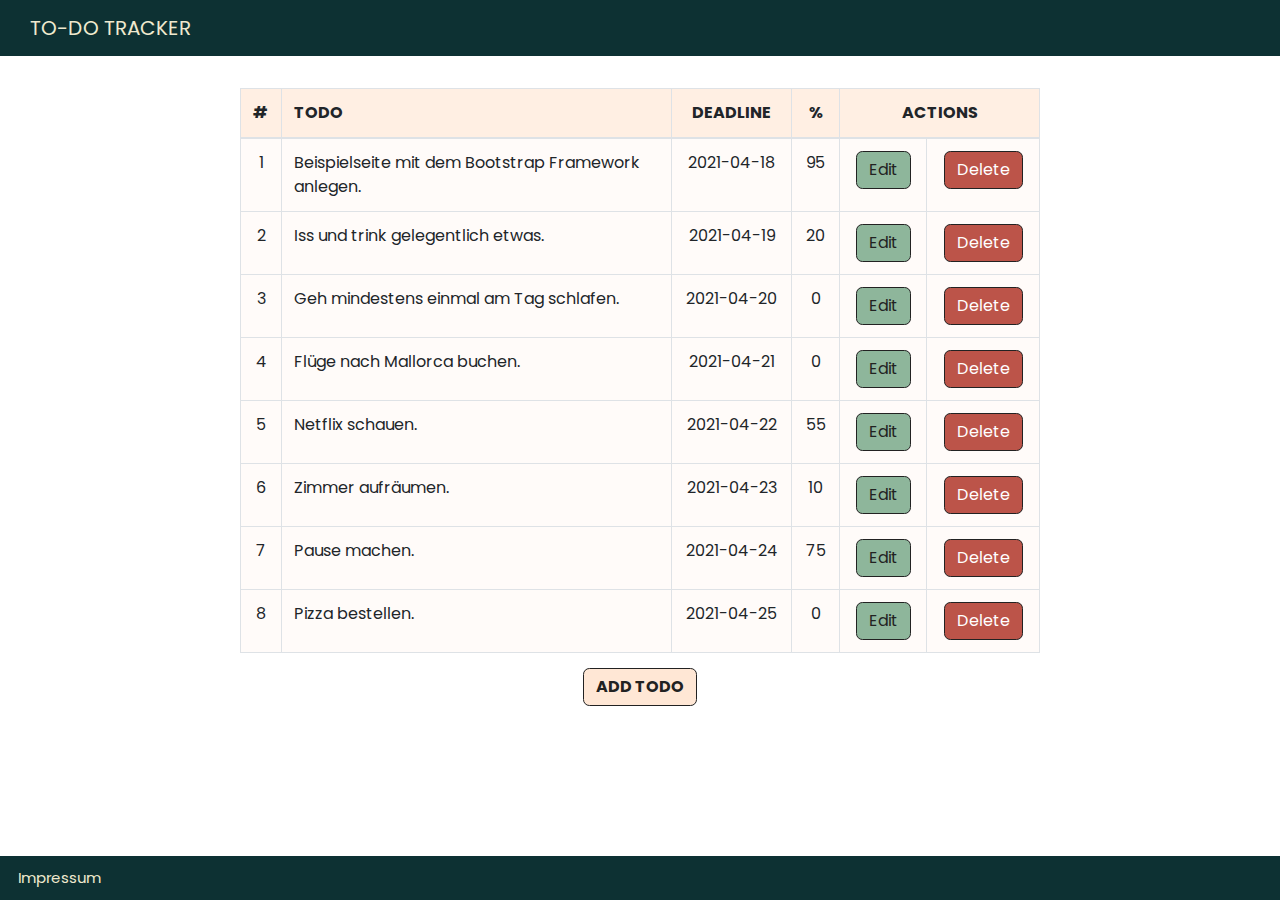
<file: index.html>
<!DOCTYPE html>
<html lang="en">

<head>
  <meta charset="utf-8">
  <meta name="viewport" content="width=device-width, initial-scale=1, shrink-to-fit=no">
  <title>TODO</title>
  <link rel="stylesheet" href="https://stackpath.bootstrapcdn.com/bootstrap/4.5.2/css/bootstrap.min.css">
  <script src="https://code.jquery.com/jquery-3.5.1.slim.min.js" integrity="sha384-DfXdz2htPH0lsSSs5nCTpuj/zy4C+OGpamoFVy38MVBnE+IbbVYUew+OrCXaRkfj" crossorigin="anonymous"></script>
  <script src="https://cdn.jsdelivr.net/npm/bootstrap@4.6.0/dist/js/bootstrap.bundle.min.js" integrity="sha384-Piv4xVNRyMGpqkS2by6br4gNJ7DXjqk09RmUpJ8jgGtD7zP9yug3goQfGII0yAns" crossorigin="anonymous"></script>
  <link href="style.css" rel="stylesheet">
</head>

<body>
  <div class="d-flex flex-column min-vh-100">
    <!--Navigation-->
    <nav class="navbar navbar-expand-lg navbar-custom sticky-top">
      <div class="container-fluid">
        <a class="navbar-brand" href="index.html">TO-DO TRACKER</a>
      </div>
    </nav>
    <main class="flex-fill">
      <!--Table-->
      <div class="table-responsive">
        <table id="todo-table" class="table table-bordered" style="font-size:16px; max-width: 800px; margin-left: auto; margin-right: auto; margin-top: 2.5%; margin-bottom: 0%;">
          <thead>
            <th class="text-center" style="width: 5%;">#</th>
            <th class="text-left">TODO</th>
            <th class="text-center" style="width: 15%">DEADLINE</th>
            <th class="text-center" style="width: 6%;">%</th>
            <th colspan="2" class="text-center" style="width: 25%;">ACTIONS</th>
          </thead>
          <tbody>
            <tr>
              <td class="text-center">1</td>
              <td id="1-text" class="text-left">Beispielseite mit dem Bootstrap Framework anlegen.</td>
              <td id="1-date" class="text-center">2021-04-18</td>
              <td id="1-%" class="text-center">95</td>
              <td class="text-center"><button id="1" type="button" class="btn btn-success btn-edt" data-toggle="modal" data-target="#editModal">Edit</button></td>
              <td class="text-center"><button type="button" class="btn btn-danger btn-dlt">Delete</button></td>
            </tr>
            <tr>
              <td class="text-center">2</td>
              <td id="2-text" class="text-left">Iss und trink gelegentlich etwas.</td>
              <td id="2-date" class="text-center">2021-04-19</td>
              <td id="2-%" class="text-center">20</td>
              <td class="text-center"><button id="2" type="button" class="btn btn-success btn-edt" data-toggle="modal" data-target="#editModal">Edit</button></td>
              <td class="text-center"><button type="button" class="btn btn-danger btn-dlt">Delete</button></td>
            </tr>
            <tr>
              <td class="text-center">3</td>
              <td id="3-text" class="text-left">Geh mindestens einmal am Tag schlafen.</td>
              <td id="3-date" class="text-center">2021-04-20</td>
              <td id="3-%" class="text-center">0</td>
              <td class="text-center"><button id="3" type="button" class="btn btn-success btn-edt" data-toggle="modal" data-target="#editModal">Edit</button></td>
              <td class="text-center"><button type="button" class="btn btn-danger btn-dlt">Delete</button></td>
            </tr>
            <tr>
              <td class="text-center">4</td>
              <td id="4-text" class="text-left">Flüge nach Mallorca buchen.</td>
              <td id="4-date" class="text-center">2021-04-21</td>
              <td id="4-%" class="text-center">0</td>
              <td class="text-center"><button id="4" type="button" class="btn btn-success btn-edt" data-toggle="modal" data-target="#editModal">Edit</button></td>
              <td class="text-center"><button type="button" class="btn btn-danger btn-dlt">Delete</button></td>
            </tr>
            <tr>
              <td class="text-center">5</td>
              <td id="5-text" class="text-left">Netflix schauen.</td>
              <td id="5-date" class="text-center">2021-04-22</td>
              <td id="5-%" class="text-center">55</td>
              <td class="text-center"><button id="5" type="button" class="btn btn-success btn-edt" data-toggle="modal" data-target="#editModal">Edit</button></td>
              <td class="text-center"><button type="button" class="btn btn-danger btn-dlt">Delete</button></td>
            </tr>
            <tr>
              <td class="text-center">6</td>
              <td id="6-text" class="text-left">Zimmer aufräumen.</td>
              <td id="6-date" class="text-center">2021-04-23</td>
              <td id="6-%" class="text-center">10</td>
              <td class="text-center"><button id="6" type="button" class="btn btn-success btn-edt" data-toggle="modal" data-target="#editModal">Edit</button></td>
              <td class="text-center"><button type="button" class="btn btn-danger btn-dlt">Delete</button></td>
            </tr>
            <tr>
              <td class="text-center">7</td>
              <td id="7-text" class="text-left">Pause machen.</td>
              <td id="7-date" class="text-center">2021-04-24</td>
              <td id="7-%" class="text-center">75</td>
              <td class="text-center"><button id="7" type="button" class="btn btn-success btn-edt" data-toggle="modal" data-target="#editModal">Edit</button></td>
              <td class="text-center"><button type="button" class="btn btn-danger btn-dlt">Delete</button></td>
            </tr>
            <tr>
              <td class="text-center">8</td>
              <td id="8-text" class="text-left">Pizza bestellen.</td>
              <td id="8-date" class="text-center">2021-04-25</td>
              <td id="8-%" class="text-center">0</td>
              <td class="text-center"><button id="8" type="button" class="btn btn-success btn-edt" data-toggle="modal" data-target="#editModal">Edit</button></td>
              <td class="text-center"><button type="button" class="btn btn-danger btn-dlt">Delete</button></td>
            </tr>
          </tbody>
        </table>
      </div>
      <!--ADD Button-->
      <div class="container-fluid text-center" style="padding-top: 15px; padding-bottom: 35px;">
        <button id="addBtnTable" type="button" class="btn btn-secondary" data-toggle="modal" data-target="#addModal"><strong>ADD TODO</strong></button>          
      </div>
      <!--EDIT Modal-->
      <div class="modal fade" id="editModal" tabindex="-1" role="dialog" aria-labelledby="editModalTitle" aria-hidden="true">
        <div class="modal-dialog modal-dialog-centered" role="document">
          <div class="modal-content">
            <div class="modal-body">
              <form class="container-fluid">
                <div class="form-group">
                  <label for="to-edit" class="col-form-label">TODO</label>
                  <textarea id="to-edit" class="form-control" rows="3" maxlength="159"></textarea>
                </div>
                <div class="form-group">
                  <label for="date" class="col-form-label">Deadline</label>
                  <input id="date" type="date" class="form-control">
                </div>
                <div class="form-group">
                  <div class="input-group mb-3">
                    <div class="input-group-prepend">
                      <label id="progr" for="prog" class="input-group-text">Progress</label>
                    </div>
                    <select id="prog" class="custom-select 1-100"></select>
                  </div>
                </div>
                <button id="addBtnEdit" type="button" class="btn btn-secondary" onclick="editElement()">SAVE</button>
              </form>
            </div>
          </div>
        </div>
      </div>
      <!--ADD Modal-->
      <div class="modal fade" id="addModal" tabindex="-1" role="dialog" aria-labelledby="addModalTitle" aria-hidden="true">
        <div class="modal-dialog modal-dialog-centered" role="document">
          <div class="modal-content">
            <div class="modal-body">
              <form class="container-fluid">
                <div class="form-group">
                  <label for="to-do" class="col-form-label">TODO</label>
                  <textarea id="to-do" class="form-control" rows="3" maxlength="159" placeholder="Write down your todo..."></textarea>
                </div>
                <div class="form-group">
                  <label for="deadline" class="col-form-label">Deadline</label>
                  <input id="deadline" type="date" class="form-control">
                </div>
                <button id="addBtnAdd" type="button" class="btn btn-secondary" onclick="newElement()">ADD</button>
              </form>
            </div>
          </div>
        </div>
      </div>
    </main>
    <!--Footer-->
    <footer>
      <a class="footer-link" href="impressum.html">Impressum</a>
    </footer>
    
    <script>
      // Modal Progress Dropdown
      $(function(){
        var $select = $(".1-100");
        for (i = 0; i <= 100; i++) {
          $select.append($('<option></option>').val(i).html(i));
        }
      });

      // EDIT
      var temp;
      $(".btn.btn-success.btn-edt").click(clickEdit)
      function clickEdit(){
        console.log("btn event")
        var txt = this.id + "-text";
        var dline = this.id + "-date";
        var percent = this.id + "-%";
        document.getElementById("to-edit").value = document.getElementById(txt).textContent;
        document.getElementById("date").value = document.getElementById(dline).textContent;
        document.getElementById("prog").value = document.getElementById(percent).textContent;
        temp = this.id;
      }

      function editElement() {
        console.log("editElement")
        // NEW TODO
        var doInput = document.getElementById("to-edit").value;
        var newTodo = document.createTextNode(doInput);
        var newTd = document.createElement("td");
        newTd.setAttribute("id", temp + "-text");
        newTd.setAttribute("class", "text-left");
        newTd.appendChild(newTodo);
        // NEW DEADLINE
        var dateInput = document.getElementById("date").value;
        var newDate = document.createTextNode(dateInput);
        var newDeadline = document.createElement("td");
        newDeadline.setAttribute("id", temp + "-date");
        newDeadline.setAttribute("class", "text-center");
        newDeadline.appendChild(newDate);
        
        // NEW PROGRESS
        var progInput = document.getElementById("prog").value;
        var newProg = document.createTextNode(progInput);
        var newPr = document.createElement("td");
        newPr.setAttribute("id", temp + "-%");
        newPr.setAttribute("class", "text-center");
        newPr.appendChild(newProg);

        if (doInput === '') {
          alert("You must write something!");
        }
        else {
          $('#editModal').modal('hide');
          document.getElementById(temp + "-text").replaceWith(newTd);
          document.getElementById(temp + "-date").replaceWith(newDeadline);
          document.getElementById(temp + "-%").replaceWith(newPr);
        }
      }

      // ADD ROW
      var n = 9;
      function newElement() {
        console.log("newElement")
        var row = document.createElement("tr");

        // #
        var count = document.createTextNode(`${n}`);
        var countTbl = document.createElement("td");
        countTbl.setAttribute("class", "text-center");
        countTbl.appendChild(count);
        row.appendChild(countTbl);
        
        // TODO
        var todoInput = document.getElementById("to-do").value;
        var todo = document.createTextNode(todoInput);
        var todoTbl = document.createElement("td");
        todoTbl.setAttribute("class", "text-left");
        todoTbl.setAttribute("id",n+"-text")
        todoTbl.appendChild(todo);
        row.appendChild(todoTbl);
        
        // DEADLINE
        var deadlineInput = document.getElementById("deadline").value;
        var deadline = document.createTextNode(deadlineInput);
        var deadlineTbl = document.createElement("td");
        deadlineTbl.setAttribute("class", "text-center");
        deadlineTbl.setAttribute("id",n+"-date")
        deadlineTbl.appendChild(deadline);
        row.appendChild(deadlineTbl);

        // %
        var progress = document.createTextNode("0");
        var progressTbl = document.createElement("td");
        progressTbl.setAttribute("class", "text-center");
        progressTbl.setAttribute("id",n+"-%")
        progressTbl.appendChild(progress);
        row.appendChild(progressTbl);

        // EDIT BUTTON
        var editBtn = document.createElement("BUTTON");
        var editBtnTxt = document.createTextNode("Edit");
        editBtn.appendChild(editBtnTxt);
        editBtn.setAttribute("class", "btn btn-success btn-edt");
        editBtn.setAttribute("id",parseInt(n))
        editBtn.setAttribute("data-toggle", "modal");
        editBtn.setAttribute("data-target", "#editModal");
        editBtn.addEventListener('click',clickEdit);
        var editBtnTbl = document.createElement("td");
        editBtnTbl.setAttribute("class", "text-center");
        editBtnTbl.appendChild(editBtn);
        row.appendChild(editBtnTbl);
        
        // DELETE BUTTON
        var deleteBtn = document.createElement("BUTTON");
        var deleteBtnTxt = document.createTextNode("Delete");
        deleteBtn.appendChild(deleteBtnTxt);
        deleteBtn.setAttribute("class", "btn btn-danger btn-dlt");
        var deleteBtnTbl = document.createElement("td");
        deleteBtnTbl.setAttribute("class", "text-center");
        deleteBtnTbl.appendChild(deleteBtn);
        row.appendChild(deleteBtnTbl);

        if (todoInput === '') {
          alert("You must write something!");
        }
        else if (deadlineInput === '') {
          alert("You must pick a date!");
        }
        else {
          document.getElementsByTagName("tbody")[0].appendChild(row);
          document.getElementById("to-do").value = "";
          document.getElementById("deadline").value = "";
          n++;
          $('#addModal').modal('hide');
        }
      }
    
      
      var navbarcollapse = document.getElementById("navbarResponsive");
    
      // Event listener
    
      // collapse navbar on resize
      window.addEventListener("resize", () => {
        var w = document.documentElement.clientWidth;
        var h = document.documentElement.clientHeight;
        if (w >= 992) {
          navbarcollapse.classList.remove("show");
        }
      })
      // collapse navbar on focusout
      document.addEventListener("click", (event) => {
        let clickedElement = event.target; // clicked element
        if (clickedElement != navbarcollapse) {
          $('.collapse').collapse('hide');
        }
      });
    </script>
  </div>
</body>
</html>
</file>
<file: style.css>
@import url('https://fonts.googleapis.com/css?family=Poppins:400,500,700');

html, body {
    font-family: 'Poppins', sans-serif;
    color: #222;
    /* Frame vector created by rawpixel.com - www.freepik.com */
    background: url('https://image.freepik.com/free-vector/palm-leaves-mockup-illustration_53876-75791.jpg') no-repeat center center fixed;
    -webkit-background-size: cover;
    -moz-background-size: cover;
    -o-background-size: cover;
    background-size: cover;
}

/*  Navbar  */
.navbar-custom {
    background-color: #0d3133;
    padding-left: 15px;
    padding-right: 15px;
    z-index: 9999;
    font-size: 18px;
}

.navbar-brand {
    color: #efe9ce;
}

.navbar-brand:hover {
    color: #efe9ce;
}

.navbar-toggler-icon {
    background-image: url("data:image/svg+xml;charset=utf8,%3Csvg viewBox='0 0 32 32' xmlns='http://www.w3.org/2000/svg'%3E%3Cpath stroke='rgba(255,255,255, 1)' stroke-width='2' stroke-linecap='round' stroke-miterlimit='10' d='M4 8h24M4 16h24M4 24h24'/%3E%3C/svg%3E");position: relative;
}

.navbar-toggler {
    margin-bottom: 4px;
    padding-left: 5px;
    padding-right: 5px;
    padding-top: 3px;
    padding-bottom: 3px;
}

.navbar-toggler:focus, .navbar-toggler-icon {
    outline: none;
}

.navbar-toggler:focus, .navbar-collapse.show {
    background-color: #235347;
}

.navbar-toggler.collapsed {
    background-color: #0d3133;
}

.navbar-toggler.collapsed:hover {
    background-color: #235347;
}

.navbar-collapse.collapsing, .navbar-collapse.show {
    border-top-color: gray;
    border-top-width: 1px;
    border-top-style: solid;
    padding-top: 8px;
}

.navbar-collapse.show {
    background-color: #0d3133;
}

.navbar-expand-lg .navbar-nav .nav-link {
    padding-top: 5px;
    padding-bottom: 5px;
    padding-right: 1.5rem;
    color: #efe9ce;
    background-color: #0d3133;
}

.navbar-expand-lg .navbar-nav .nav-link:hover {
    color: #fff;
}

.navbar-expand-lg .navbar-nav .active>.nav-link, .navbar-expand-lg .navbar-nav .nav-link.active, .navbar-expand-lg .navbar-nav .nav-link.show, .navbar-expand-lg .navbar-nav .show>.nav-link {
    color: #fff;
}

/*  TABLE  */
#addBtnTable {
    background-color: #ffe7d5 !important;
    color: #222 !important;
    border-color: #222 !important;
    font-size: 16px;
    border-radius: 0.4rem;
}

#addBtnTable:hover {
    background-color: #fdd4b6 !important;
}

.btn-dlt {
    background-color: #BC5449;
    border-color: #222;
    border-radius: 0.4rem;
}

.btn-dlt:hover {
    background-color: #c03324;
    border-color: #222;
}

.btn-edt {
    color: #222;
    background-color: #8EB69B;
    border-color: #222;
    border-radius: 0.4rem;
}

.btn-edt:hover {
    color: #222;
    background-color: #99cca8;
    border-color: #222;
}

.btn-success.focus, .btn-success:focus {
    color: #222;
    background-color: #8EB69B;
    border-color: #222;
    box-shadow: none;
}

.btn-success:not(:disabled):not(.disabled).active, .btn-success:not(:disabled):not(.disabled):active, .show>.btn-success.dropdown-toggle {
    color: #222;
    background-color: #99cca8;
    border-color: #222;
}

tr {
    background-color: #fffbf9;
}

tr:hover {
    background-color: #fcf2ed;
}

th {
    background-color: #ffefe3;
}

th:hover {
    background-color: #fde6d5;
}

/*  MODAL  */
.modal-body {
    background-color: #0d3133;
    padding: 0%;
}

#progr {
    background-color: #0d3133;
    color: #efe9ce;
    border-color: #efe9ce;
}

#percent:focus {
    border-color: #efe9ce;
}

/*  FOOTER  */
footer {
    width: 100%;
    background-color: #0d3133;
    padding-top: 10px;
    padding-bottom: 10px;
    padding-left: 18px;
}

a.footer-link {
    color: #efe9ce;
    font-size: 15px;
}

a.footer-link:hover {
    color: #fff;
}

a.footer-link.active {
    color: #fff;
}

/*  ADD SECTION  */
form {
    color: #efe9ce;
    padding: 20px;
    background-color: #0d3133;
    font-size: 16px;
}

#addBtnEdit,#addBtnAdd {
    background-color: #fddcc4 !important;
    color: black;
    border-color: black !important;
    border: 1.25px solid;
    font-size: 16px;
    border-radius: 0.4rem;
}

#addBtnEdit:hover, #addBtnAdd:hover {
    background-color: #fdceab !important;
}

/*  Impressum  */
a {
    color: #222;
}

a:hover {
    color: black;
}

.padding {
    padding-top: 3rem;
    padding-bottom: 3rem;
}

.padding hr {
    border-top: 1.5px solid #b4b4b4;
    width: 30%;
    margin-top: .3rem;
    margin-bottom: 1rem;
}
</file>
